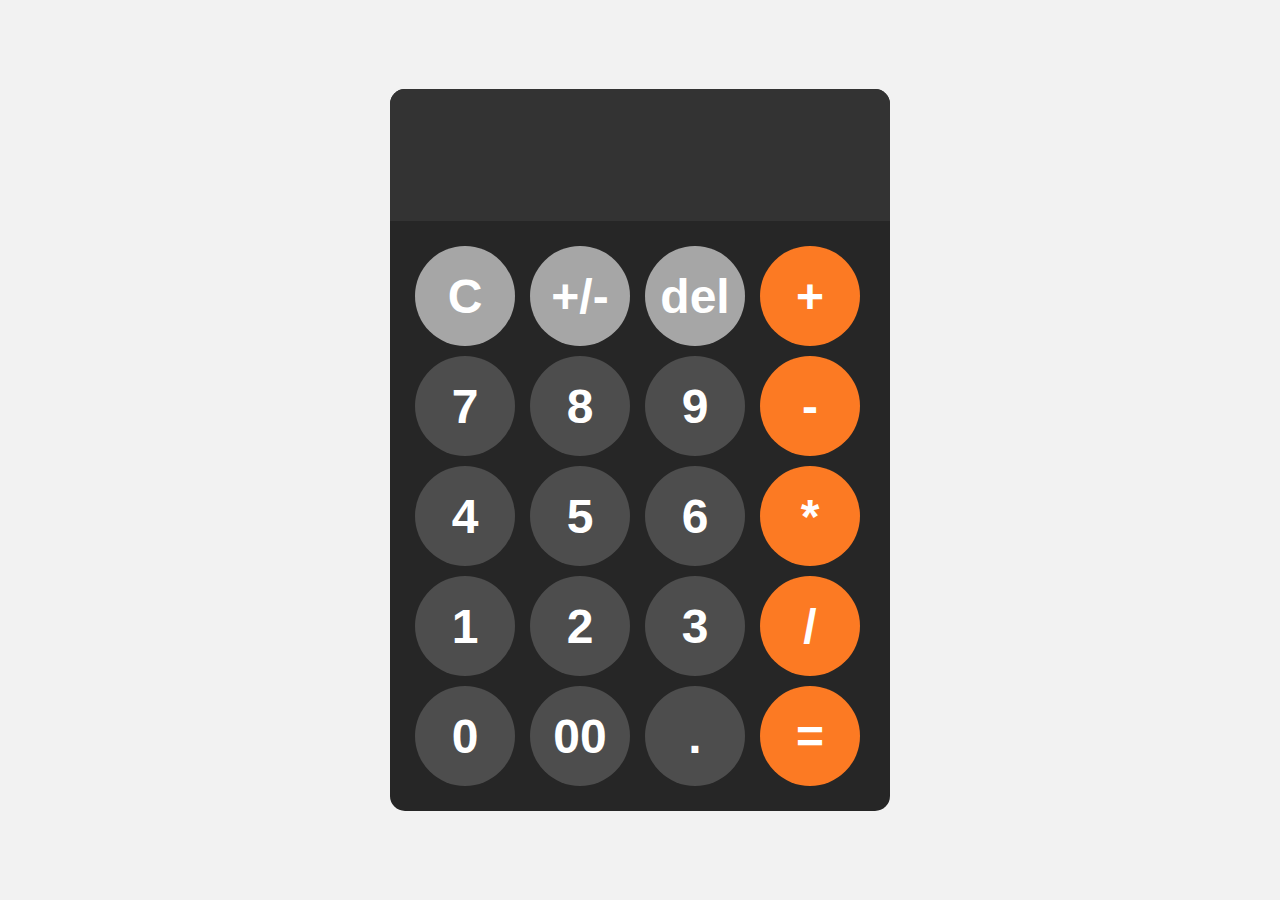
<file: Calculator/index.html>
<!DOCTYPE html>
<html lang="en">
<head>
    <meta charset="UTF-8">
    <meta name="viewport" content="width=device-width, initial-scale=1.0">
    <title>Calculator</title>
    <link rel="stylesheet" href="style.css">
</head>
<body>
    
    <div  class="calci">
        <input type="text" id="display" readonly>
        <div  class="grid">
        <button class="button btn-3">C</button>
        <button class="button btn-3">+/-</button>
        <button class="button btn-3">del</button>
        <button class="button button-1">+</button>

        <button class="button">7</button>
        <button class="button">8</button>
        <button class="button">9</button>
        <button class="button button-1">-</button>

        <button class="button">4</button>
        <button class="button">5</button>
        <button class="button">6</button>
        <button class="button button-1">*</button>

        <button class="button">1</button>
        <button class="button">2</button>
        <button class="button">3</button>
        <button class="button button-1">/</button>

        <button class="button">0</button>
        <button class="button">00</button>
        <button class="button">.</button>
        <button class="button button-1">=</button>
    </div>
</div>
<script src="script.js"></script>
    
</body>
</html>
</file>
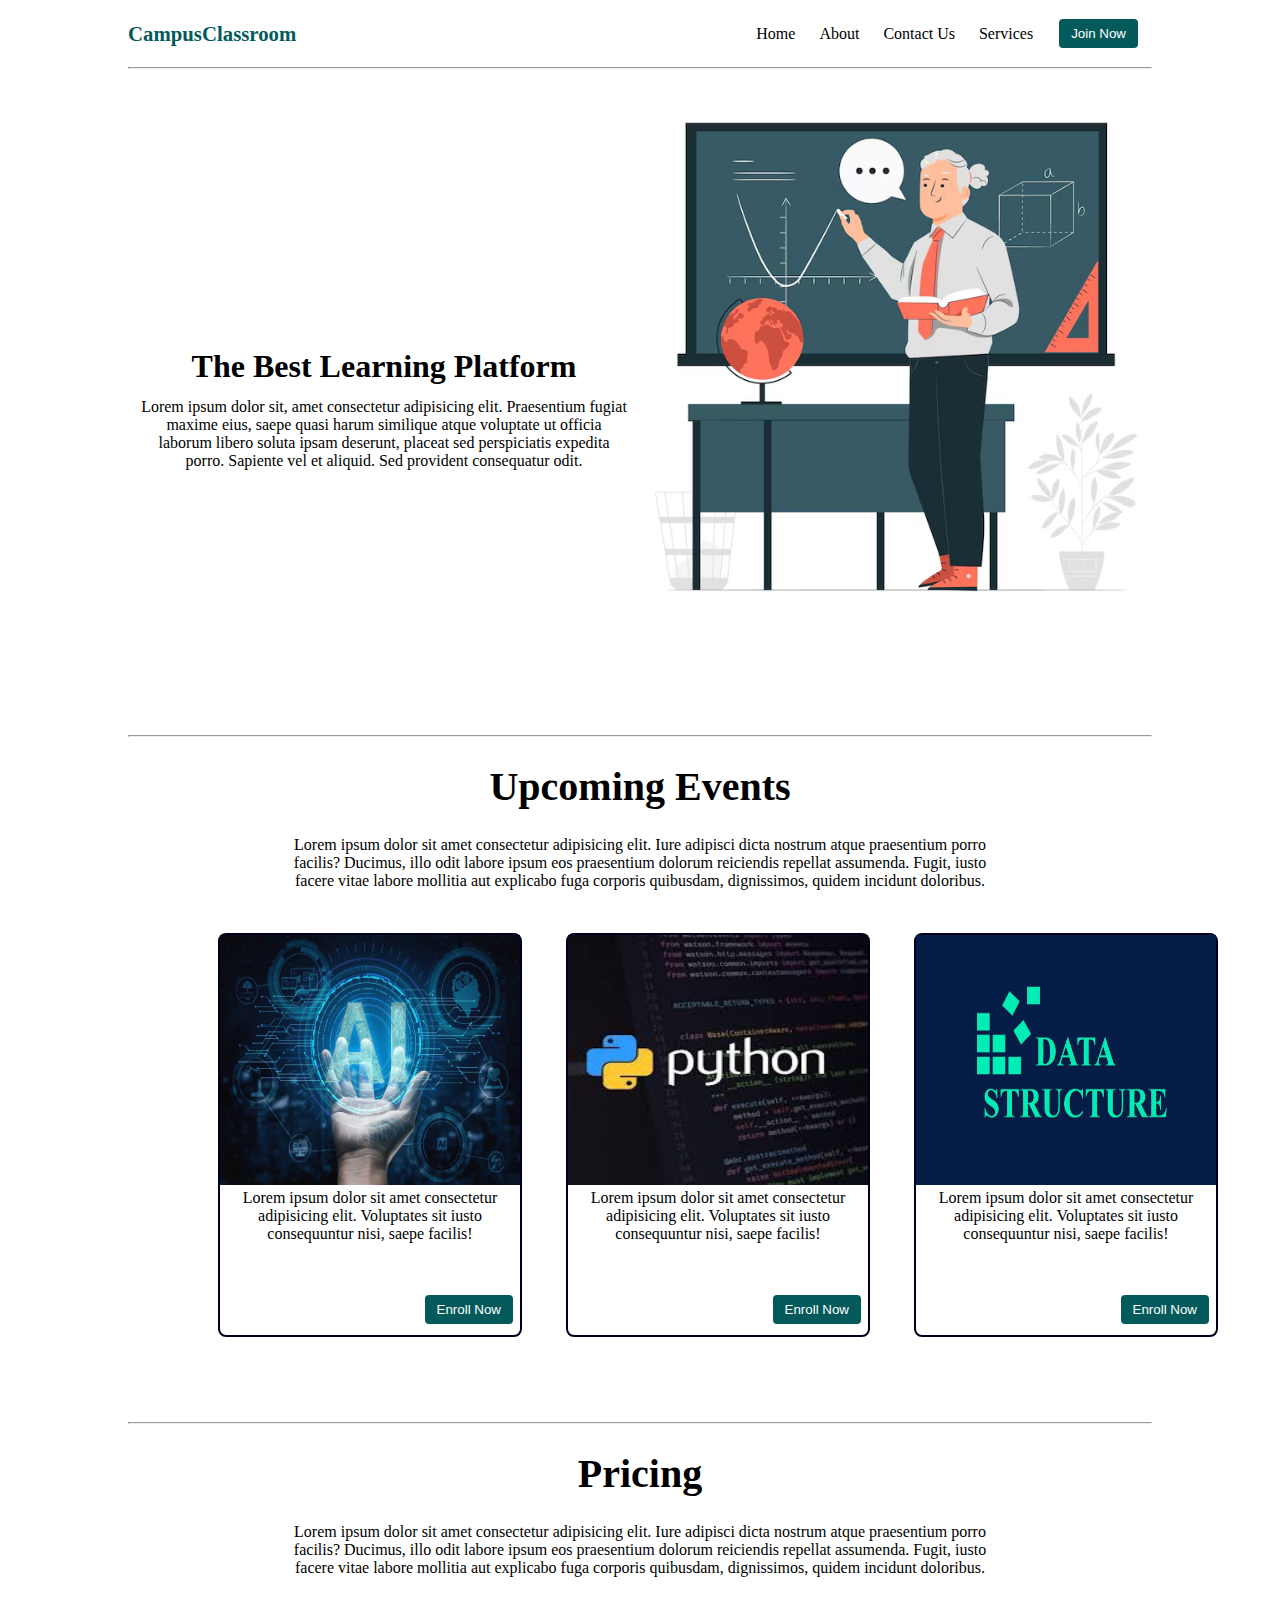
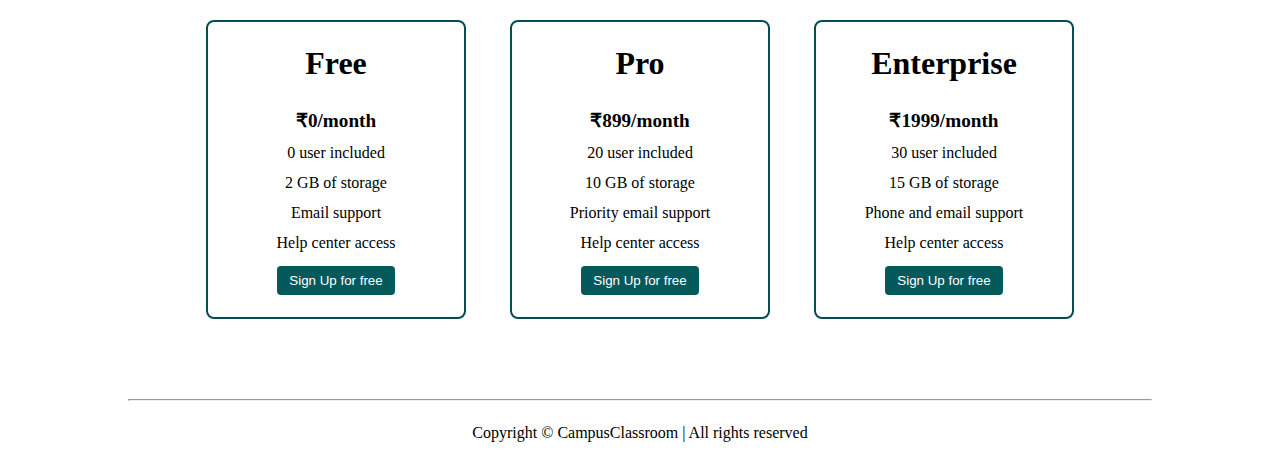
<file: Landing Page/index.html>
<!DOCTYPE html>
<html lang="en">

<head>
    <meta charset="UTF-8">
    <meta name="viewport" content="width=device-width, initial-scale=1.0">
    <title>Landing page</title>

    <link rel="stylesheet" href="styles.css">
</head>

<body class="overflow-x">
    <div class="container mx-auto ">
        <header>
            <nav class="flex justify-space-between">
                <div class=" logo font-bold flex item-center text-blue">CampusClassroom</div>
                <ul class="navbar flex item-center">
                    <li>Home</li>
                    <li>About</li>
                    <li>Contact Us</li>
                    <li>Services</li>
                    <li><button class="btn">Join Now</button></li>
                </ul>
            </nav>
            <hr>
        </header>
        <main class="min-h-screen ">
            <section class="section1">
                <div class="flex ">
                    <div class="topleft flex justify-center flex-col px-2">
                        <h1 class="my-1  text-center">The Best Learning Platform </h1>
                        <p class="text-center">Lorem ipsum dolor sit, amet consectetur adipisicing elit. Praesentium
                            fugiat maxime eius, saepe quasi harum similique atque voluptate ut officia laborum libero
                            soluta ipsam deserunt, placeat sed perspiciatis expedita porro. Sapiente vel et aliquid. Sed
                            provident consequatur odit.</p>
                    </div>
                    <div class="topright flex justify-center ">
                        <img class="instituteimg" src="22.avif" alt="">
                    </div>
                </div>
            </section>
            <hr>
            <section class="section3">
                <h1 class="text-center my-2">Upcoming Events</h1>
                <p class="my-2 par">Lorem ipsum dolor sit amet consectetur adipisicing elit. Iure adipisci dicta nostrum
                    atque praesentium porro facilis? Ducimus, illo odit labore ipsum eos praesentium dolorum reiciendis
                    repellat assumenda. Fugit, iusto facere vitae labore mollitia aut explicabo fuga corporis quibusdam,
                    dignissimos, quidem incidunt doloribus.</p>


                <div class="bigcont flex justify-space-between">
                    <div class="smallcont borderb">
                        <img class="item-center" src="where-is-ai-used.jpg" alt="">
                        <div class="cardbody text-center">
                            <p>Lorem ipsum dolor sit amet consectetur adipisicing elit. Voluptates sit iusto
                                consequuntur nisi, saepe facilis!</p>
                        </div>
                        <div class="butt"><button class="btn">Enroll Now</button></div>
                    </div>
                    <div class="smallcont borderb "><img class="" src="py.jpg" alt="">
                        <div class="cardbody text-center">
                            <p>Lorem ipsum dolor sit amet consectetur adipisicing elit. Voluptates sit iusto
                                consequuntur
                                nisi, saepe facilis!</p>
                        </div>
                        <div class="butt"><button class="btn">Enroll Now</button></div>

                    </div>
                    <div class="smallcont  borderb "><img class="" src="ds.jpg" alt="">
                        <div class="cardbody text-center">
                            <p>Lorem ipsum dolor sit amet consectetur adipisicing elit. Voluptates sit iusto
                                consequuntur
                                nisi, saepe facilis!</p>
                        </div>
                        <div class="butt"><button class="btn">Enroll Now</button></div>
                    </div>
                </div>
            </section>
            <hr>

            <section class="section2">
                <h1 class="text-center my-2">Pricing</h1>
                <p class="my-2">Lorem ipsum dolor sit amet consectetur adipisicing elit. Iure adipisci dicta nostrum
                    atque praesentium porro facilis? Ducimus, illo odit labore ipsum eos praesentium dolorum reiciendis
                    repellat assumenda. Fugit, iusto facere vitae labore mollitia aut explicabo fuga corporis quibusdam,
                    dignissimos, quidem incidunt doloribus.</p>
                <div class="boxes flex justify-center ">
                   
                    <div class="box">
                        <h2>Free</h2>
                        <ul>
                            <li class="highlighted">₹0/month</li>
                            <li>0 user included</li>
                            <li>2 GB of storage</li>
                            <li>Email support</li>
                            <li>Help center access</li>
                            <li><button class="btn">Sign Up for free </button></li>
                        </ul>
                    </div>
                    <div class="box">
                        <h2>Pro</h2>
                        <ul>
                            <li class="highlighted">₹899/month</li>
                            <li>20 user included</li>
                            <li>10 GB of storage</li>
                            <li>Priority email support</li>
                            <li>Help center access</li>
                            <li><button class="btn">Sign Up for free </button></li>
                        </ul>
                    </div>
                    <div class="box">
                        <h2>Enterprise</h2>
                        <ul>
                            <li class="highlighted">₹1999/month</li>
                            <li>30 user included</li>
                            <li>15 GB of storage</li>
                            <li>Phone and email support</li>
                            <li>Help center access</li>
                            <li><button class="btn">Sign Up for free </button></li>
                        </ul>
                    </div>

                </div>
            </section>
            <hr>


        </main>
        <footer>
            Copyright &copy; CampusClassroom | All rights reserved
        </footer>
    </div>

</body>

</html>
</file>
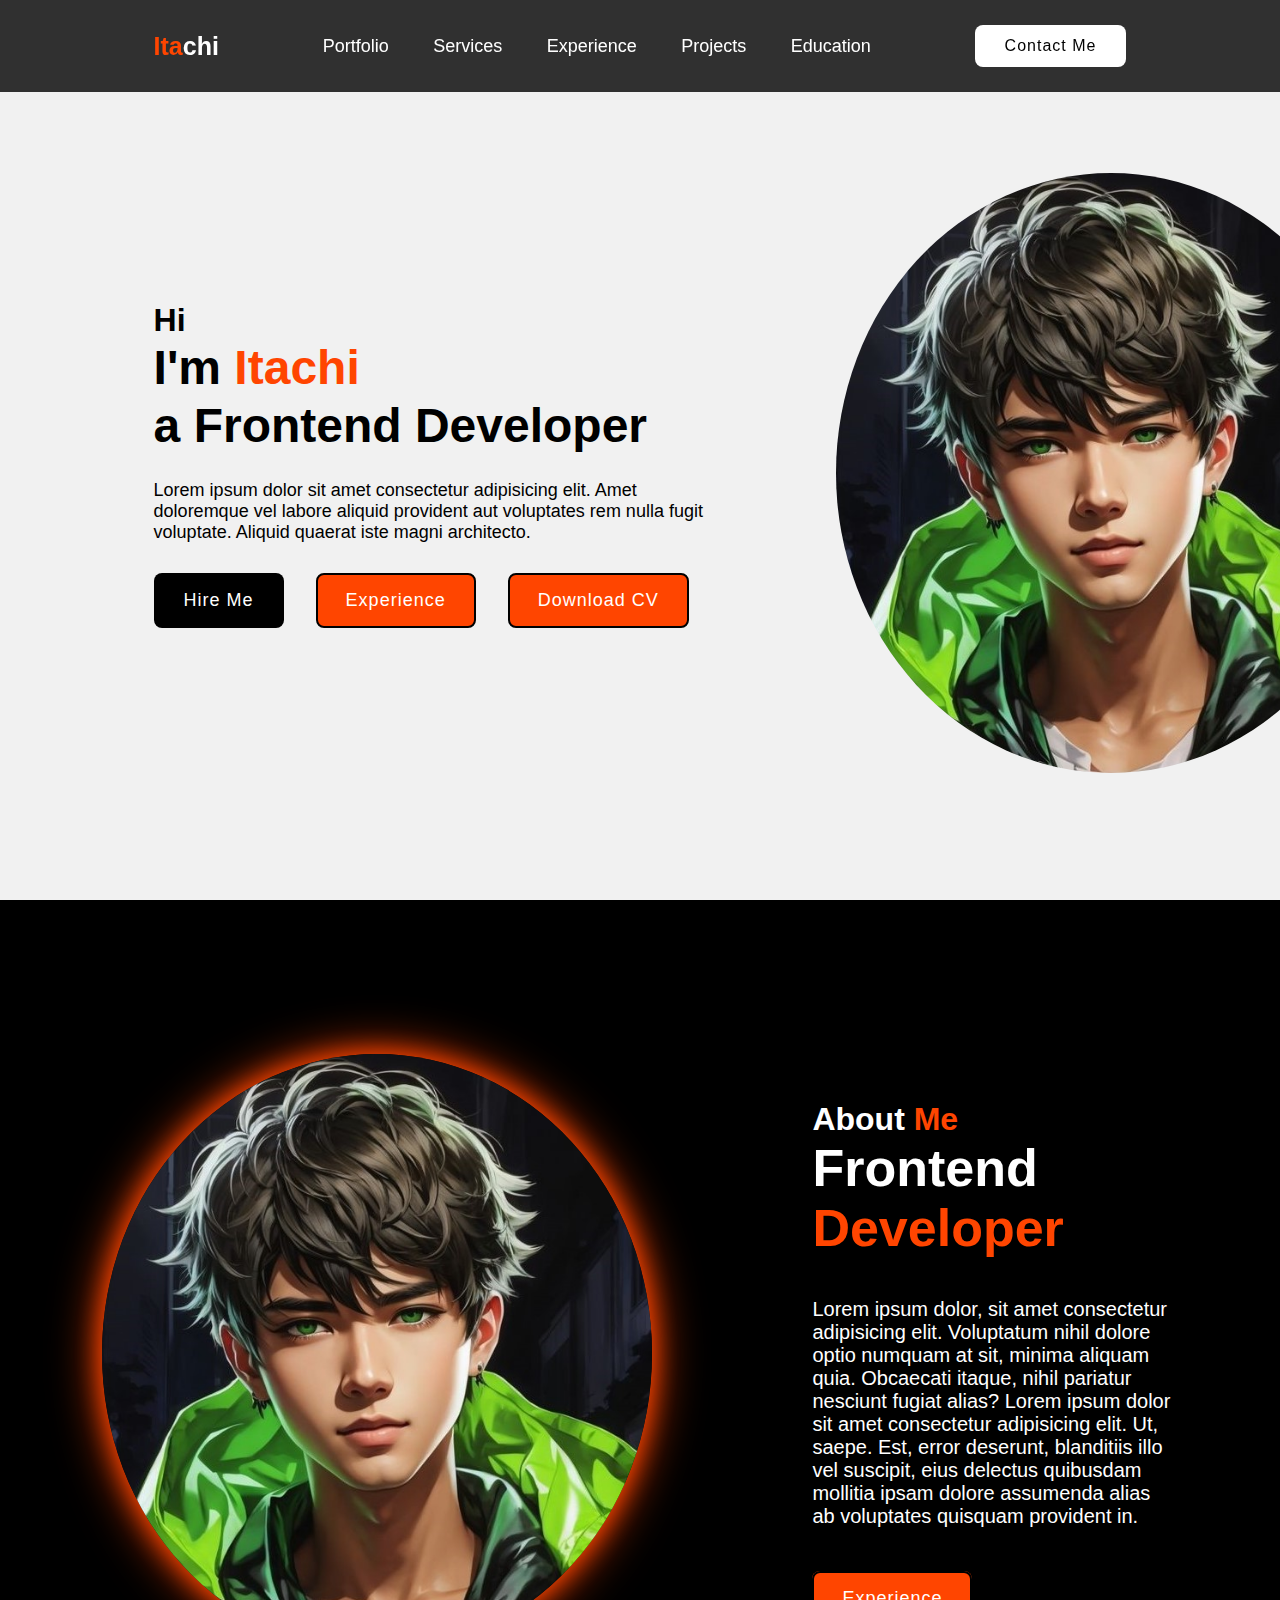
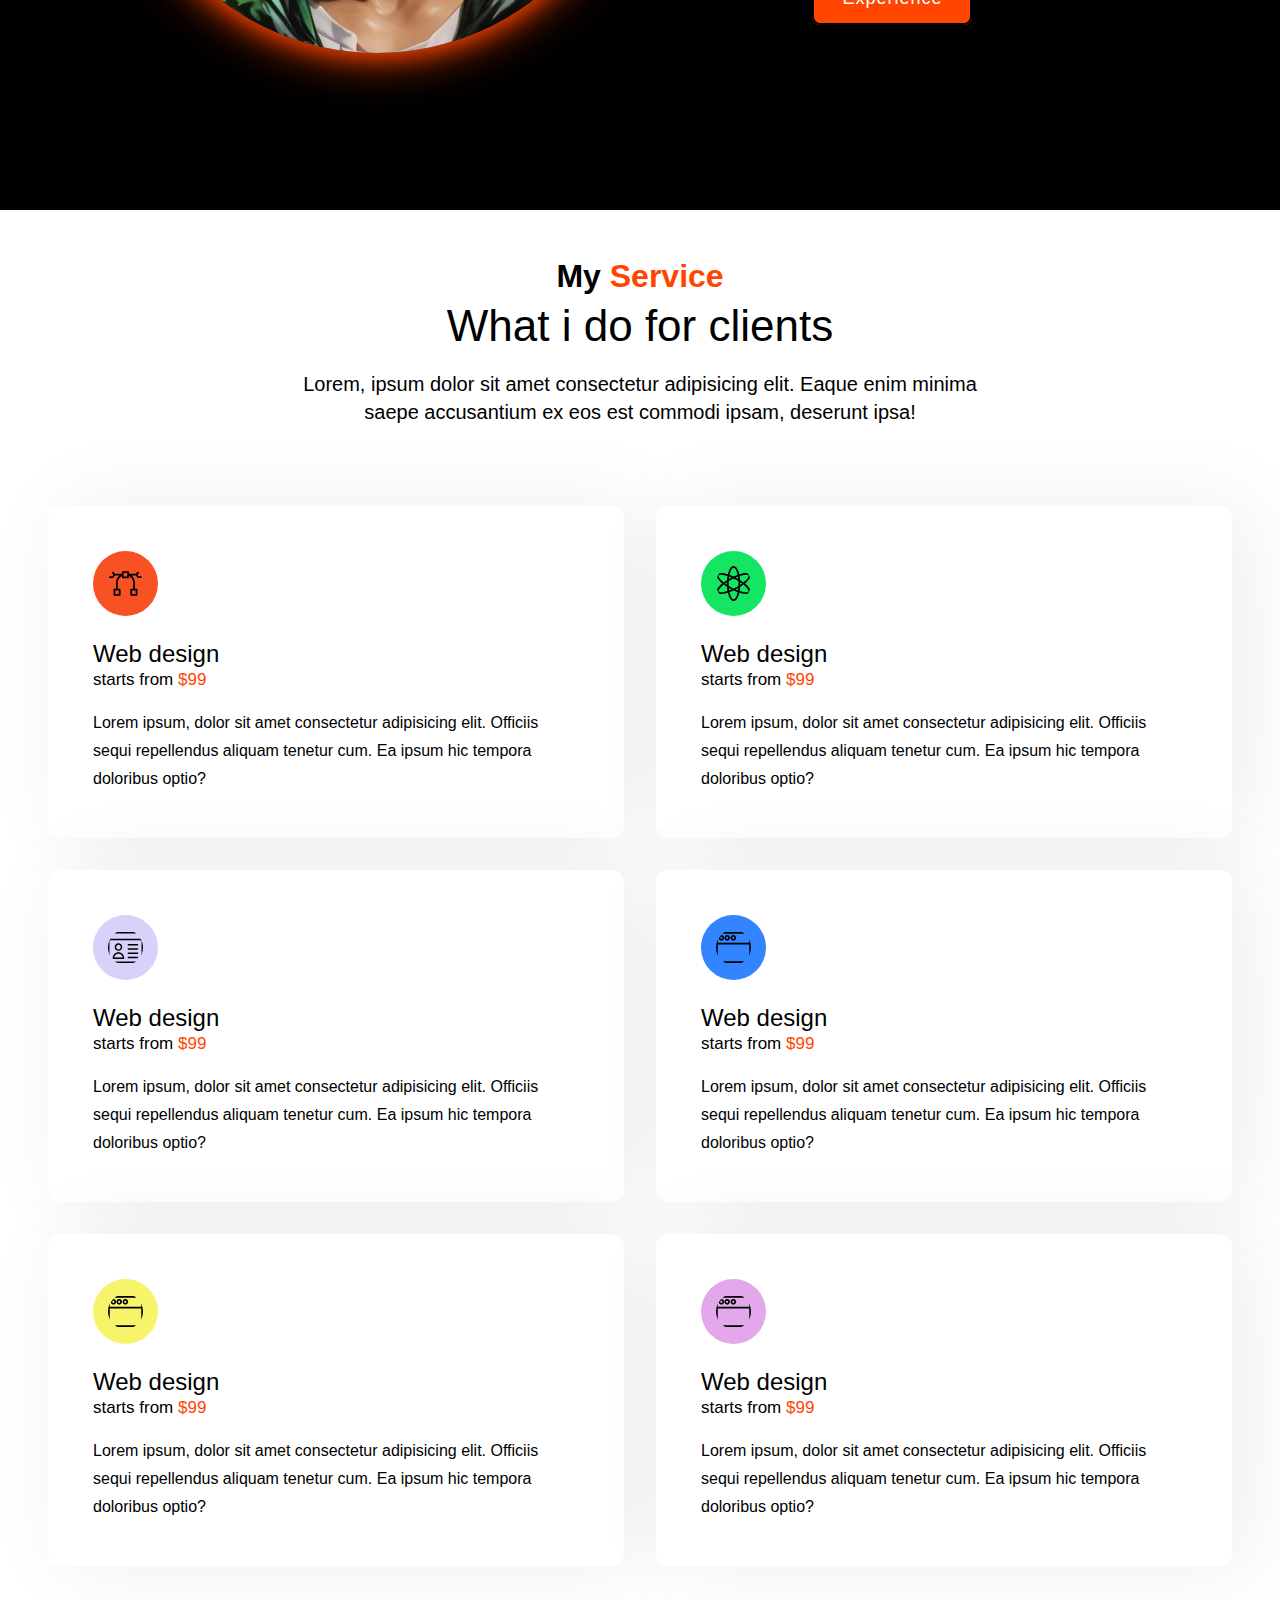
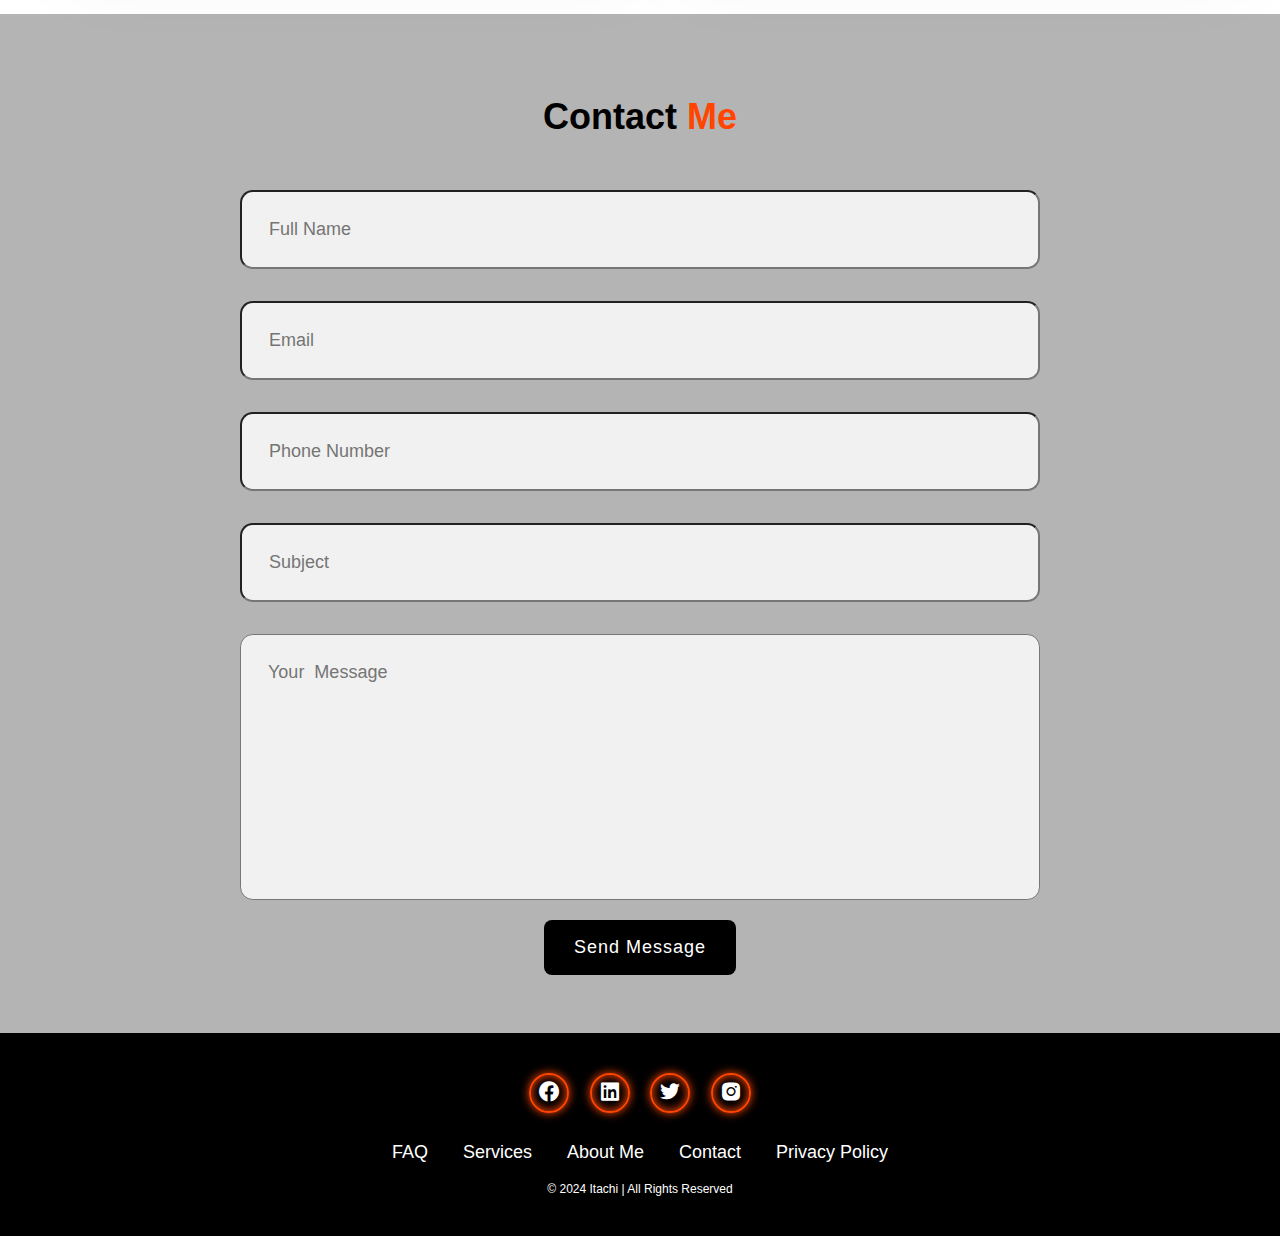
<file: Portfolio/index.html>
<!DOCTYPE html>
<html lang="en">

<head>
    <meta charset="UTF-8">
    <meta name="viewport" content="width=device-width, initial-scale=1.0">
    <title>Itachi</title>
    <link rel="stylesheet" href="styles.css">
    <link href='https://unpkg.com/boxicons@2.1.4/css/boxicons.min.css' rel='stylesheet'>
</head>

<body>
    <header class="header">
        <a href="#" class="logo"><span>Ita</span>chi</a>
        <nav class="navbar">
            <a href="#" class="active">Portfolio</a>
            <a href="#">Services</a>
            <a href="#">Experience</a>
            <a href="#">Projects</a>
            <a href="#">Education</a>
        </nav>
        <a href="#" class="contact">Contact Me</a>

    </header>
    <section class="home">
        <div class="home-content">
            <h3>Hi</h3>
            <h1>I'm <span>Itachi<br></span> a Frontend Developer</h1>
            <p>Lorem ipsum dolor sit amet consectetur adipisicing elit. Amet doloremque vel labore aliquid provident aut
                voluptates rem nulla fugit voluptate. Aliquid quaerat iste magni architecto.</p>
            <div class="btn-box">
                <button class="btn-1">Hire Me</button>
                <button class="btn-2">Experience</button>
                <a href="resume1.pdf" download target="_blank" class="btn-2">Download CV</a>
            </div>
        </div>
        <div class="img-box">
            <img src="img2.jpg" alt="">
        </div>
    </section>
    <section class="about">
        <div class="about-img">
            <img src="img2.jpg" alt="">
        </div>
        <div class="about-content">
            <h2 class="heading">About <span>Me</span></h2>
            <h3>Frontend <span>Developer </span></h3>
            <p>Lorem ipsum dolor, sit amet consectetur adipisicing elit. Voluptatum nihil dolore optio numquam at sit,
                minima aliquam quia. Obcaecati itaque, nihil pariatur nesciunt fugiat alias? Lorem ipsum dolor sit amet
                consectetur adipisicing elit. Ut, saepe. Est, error deserunt, blanditiis illo vel suscipit, eius
                delectus quibusdam mollitia ipsam dolore assumenda alias ab voluptates quisquam provident in.</p>
            <a href="#" class="btn-2">Experience</a>
        </div>
    </section>
<!-- Services -->
<!-- Services -->
<!-- Services -->
<!-- Services -->
<!-- Services -->
<!-- Services -->
<!-- Services -->
<!-- Services -->
<section class="service" id="service">
    <div class="heading">
      <h3 class="lala" id="Service">My <span>Service</span></h3>
      <h2>What i do for clients</h2>
      <p>Lorem, ipsum dolor sit amet consectetur adipisicing elit. Eaque enim minima saepe accusantium ex eos est commodi ipsam, deserunt ipsa!</p>
    </div>
  
    <div class="service-content">
      <div class="row">
        <div class="s s-one">
          <img src="anchor.svg">
        </div>
        <h3>Web design</h3>
        <h5>starts from <span>$99</span></h5>
        <p>Lorem ipsum, dolor sit amet consectetur adipisicing elit. Officiis sequi repellendus aliquam tenetur cum. Ea ipsum hic tempora doloribus optio?</p>
      </div>
  
      <div class="row">
        <div class="s s-two">
          <img src="physics.svg">
        </div>
        <h3>Web design</h3>
        <h5>starts from <span>$99</span></h5>
        <p>Lorem ipsum, dolor sit amet consectetur adipisicing elit. Officiis sequi repellendus aliquam tenetur cum. Ea ipsum hic tempora doloribus optio?</p>
      </div>
  
      <div class="row">
        <div class="s s-three">
          <img src="contact.svg">
        </div>
        <h3>Web design</h3>
        <h5>starts from <span>$99</span></h5>
        <p>Lorem ipsum, dolor sit amet consectetur adipisicing elit. Officiis sequi repellendus aliquam tenetur cum. Ea ipsum hic tempora doloribus optio?</p>
      </div>
  
      <div class="row">
        <div class="s s-four">
          <img src="web.svg">
        </div>
        <h3>Web design</h3>
        <h5>starts from <span>$99</span></h5>
        <p>Lorem ipsum, dolor sit amet consectetur adipisicing elit. Officiis sequi repellendus aliquam tenetur cum. Ea ipsum hic tempora doloribus optio?</p>
      </div>
      <div class="row">
        <div class="s s-five">
          <img src="web.svg">
        </div>
        <h3>Web design</h3>
        <h5>starts from <span>$99</span></h5>
        <p>Lorem ipsum, dolor sit amet consectetur adipisicing elit. Officiis sequi repellendus aliquam tenetur cum. Ea ipsum hic tempora doloribus optio?</p>
      </div>
      <div class="row">
        <div class="s s-six">
          <img src="web.svg">
        </div>
        <h3>Web design</h3>
        <h5>starts from <span>$99</span></h5>
        <p>Lorem ipsum, dolor sit amet consectetur adipisicing elit. Officiis sequi repellendus aliquam tenetur cum. Ea ipsum hic tempora doloribus optio?</p>
      </div>
    </section>
<!-- Services -->
<!-- Services -->
<!-- Services -->
<!-- Services -->
<!-- Services -->
<!-- Services -->
<!-- Services -->
<!-- Services -->

    <section style="background-color: rgba(0, 0, 0, 0.295);" class="contact-form">
        <h2 class="contact-me">Contact <span>Me</span></h2>

        <form action="#">
            <div class="input-box">
                <input type="text" placeholder="Full Name">
                <input type="email" placeholder="Email">
            </div>
            <div class="input-box">
                <input type="Phone" placeholder="Phone Number" maxlength="10" minlength="10">
                <input type="text" placeholder="Subject">
            </div>

            <textarea name="" id="" cols="30" rows="10" placeholder="Your  Message"></textarea>
            <input type="submit" value="Send Message" class="btn-1">
        </form>
    </section>


    <footer class="footer">
        <div class="social">
            <a href="#"><i class='bx bxl-facebook-circle'></i></a>
            <a href="#"><i class='bx bxl-linkedin-square'></i></a>
            <a href="#"><i class='bx bxl-twitter'></i></a>
            <a href="#"><i class='bx bxl-instagram-alt'></i></a>
        </div>
        <ul class="list">
            <li>
                <a href="#">FAQ</a>
            </li>
            <li>
                <a href="#">Services</a>
            </li>
            <li>
                <a href="#">About Me</a>
            </li>
            <li>
                <a href="#">Contact</a>
            </li>
            <li>
                <a href="#">Privacy Policy</a>
            </li>
        </ul>
        <p class="copyright">&copy; 2024 Itachi | All Rights Reserved</p>
    </footer>
</body>

</html>
</file>
<file: Calculator/style.css>
body{
    display: flex;
    justify-content: center;
    align-items: center;
    margin: 0;
    height: 100vh;
    background-color:rgb(242, 242, 242);

}

.calci{
    font-family: Arial, Helvetica, sans-serif;
    background-color:rgb(38, 38, 38);
    border-radius: 15px;
    max-width: 500px;
    overflow: hidden;
}

#display{
    width: 100%;
    padding: 20px;
    font-size: 5rem;
    text-align: left;
    border: none;
    color: white;
    background-color: rgb(51, 51, 51);
}

.grid{
    display:grid;
    grid-template-columns: repeat(4,1fr);
    gap: 10px;
    padding: 25px;

}

button{
    width: 100px;
    height: 100px;
    border-radius: 50px;
    border: none;
    background-color: rgb(77, 77, 77);
    color: white;
    font-size: 3rem;
    font-weight: bold;
    cursor: pointer;
    &:hover{
        background-color: rgb(102, 102, 102);
    }
    
}
.button-1{
    background-color: rgb(252, 122, 35);
    &:hover{
        background-color: rgb(252, 149, 81);
    }
}
.btn-3{
    background-color: rgba(212, 212, 212, 0.74);
    &:hover{
        background-color: rgb(212, 212, 212);
    }
}
.center{
    text-align: center;
}
</file>
<file: Landing Page/styles.css>
* {
    margin: 0;
    padding: 0;
}


.min-h-screen{
    min-height: 100vh;
}

.mx-auto{
    margin-left: auto;
    margin-right: auto;
}
.flex{
    display:flex;
}
.item-center{
    align-items: center;
}
.justify-center{
    justify-content: center;
}
.justify-space-between{
    justify-content: space-between;
}
.justify-space-evenly{
    justify-content: space-evenly;
}
.font-bold{
    font-weight: 900;
}
.flex-col{
    flex-direction: column;
}

.my-1{
    margin-top: 13px;
    margin-bottom: 13px;
}
.my-2{
    margin-top: 26px;
    margin-bottom: 26px;
}
.px-2{
    padding-left:13px ;
    padding-right: 13px;
}

.text-blue{
    color: rgb(4, 90, 90);

}
.btn{
    padding:7px 12px ;
    border: 2px solid white;
    border-radius: 6px;
    color: white;
    cursor:pointer;
    background-color: rgb(4, 90, 90);
}
.overflow{
    overflow-x:hidden;
}
.logo{
    font-size:1.3rem;
}
.text-center{
    text-align: center;
}
.highlighted{
    font-size: 1.2rem;
    font-weight: bolder;
}
footer{
    padding:23px;
    text-align:center;
}



.container {
    max-width: 80vw;
}

.navbar {
    display: flex;
    height: 67px;
}

.navbar li {
    list-style: none;
    margin: 0 12px;

}

.topleft {
    width: 50%;

}

.topright {
    width: 50%;

}



.section1 {
    max-height: 80vh;
    margin-bottom: 5px;
    margin-top: 5px;
}

.section1 h1 {
    font-size: 2rem;
}

.section2 h1 {
    font-size: 2.5rem;
}

.section2 {
    max-height:80vh;
    padding-left: 63px;
    padding-right: 63px;
    padding-bottom: 63px;
}
.box{
    
    padding: 8px 0;
    margin:12px 22px;
    min-width: 20vw;
    border: 2px solid rgb(4, 78, 83);
    text-align: center;
    border-radius:8px ;
}
.box ul{
    list-style-type: none;
}
.box ul li{
   margin: 12px 2px;
}
.box h2{
    font-size: 2rem;
    padding: 15px 0; 
}
.section2 p{
    padding:0 8vw;
    text-align: center;
}
.instituteimg{
    height: 80%;
    margin:15px ;
}
.boxes{
    padding:5px;
}

.section3 {
    max-height: 80vh;
    margin-bottom: 5px;
    margin-top: 5px;
}
.section3 h1 {
    font-size: 2.5rem;
}
.smallcont img{
    
    height:250px;
    width:300px;

}

.smallcont{
    height: 400px;
    width: 300px;
}
.borderb{
    border: 2px solid rgb(1, 1, 31);
}
.par{
    text-align: center;
    padding:0 8vw;
}
.bigcont{
    padding:5px;
}
.smallcont{
    margin:12px 22px;
    border-radius:8px ;
}
.section3 {
    max-height:80vh;
    padding-left: 63px;
    padding-right: 63px;
    padding-bottom: 63px;
}
.butt{
    text-align: right;
    padding: 50px 5px;
}
</file>
<file: Portfolio/styles.css>
* {
    margin: 0;
    padding: 0;
    box-sizing: border-box;
    font-family: 'Lucida Sans', 'Lucida Sans Regular', 'Lucida Grande', 'Lucida Sans Unicode', Geneva, Verdana, sans-serif;
    text-decoration: none;
    list-style: none;
}

.header {
    position: fixed;
    top: 0;
    left: 0;
    width: 100%;
    padding: 25px 12%;
    background-color: rgba(0, 0, 0, 0.8);
    backdrop-filter: blur(10px);
    display: flex;
    justify-content: space-between;
    align-items: center;
    z-index: 100;
}

.logo {
    font-size: 25px;
    color: white;
    font-weight: 600;
    transition: 0.3s ease;

    &:hover {
        color: orangered;
        text-shadow: 0 0 25px orangered,
            0 0 50px orangered;
        transform: scale(1.1);
    
    }
}



span {
    color: orangered;
}

.navbar a {
    font-size: 18px;
    color: white;
    font-weight: 500;
    margin: 0 20px;
    border-bottom: 3px solid transparent;
    transition: 0.3s ease;
}

.navbar a:hover,
.navbar a:active {
    color: orangered;
    border-bottom: 3px solid orangered;
}

.contact {
    background-color: white;
    padding: 10px 28px;
    color: black;
    border: 2px solid transparent;
    font-size: 16px;
    border-radius: 8px;
    font: weight 600px;
    
    letter-spacing: 1px;
    transition: 0.3s ease;
}

.contact:hover {
    color: white;
    background-color: orangered;
    box-shadow: 0 0 25px orangered;
}

.home {
    display: flex;
    width: 100%;
    min-height: 100vh;
    background-color: rgb(241, 241, 241);
    align-items: center;
    gap: 7em;
    padding: 30px 12% 0;

}

.home-content {
    max-width: 800px;
}

.home-content h3 {
    font-size: 32px;

}

.home-content h1 {
    font-size: 48px;
    line-height: 1.2;

}

.home-content p {
    font-size: 18px;
    margin: 25px 0 30px;
}

.btn-box {
    width: 570px;
    display: flex;
    gap: 2em;
}

.btn-1 {
    padding: 15px 28px;
    background-color: black;
    color: white;
    border: 2px solid transparent;
    border-radius: 8px;
    font-size: 18px;
    letter-spacing: 1px;
    font-weight: 600px;
    transition: 0.3s ease;
    cursor: pointer;

    &:hover {
        background-color: white;
        color: black;
        border: 2px solid black;
    }
    
}


.btn-2 {
    padding: 15px 28px;
    background-color: orangered;
    color: white;
    border: 2px solid black;
    border-radius: 8px;
    font-size: 18px;
    letter-spacing: 1px;
    font-weight: 600px;
    transition: 0.3s ease;
    cursor: pointer;

    &:hover{
        background-color: white;
        color: orangered;
       
    }

}

.img-box img{
    margin-top:20px;
    border-radius: 50%;
    width:550px;
    height: 600px;
    
}

::-webkit-scrollbar{
    width:15px;
}
::-webkit-scrollbar-thumb{
    background-color: orangered;
}
::-webkit-scrollbar-track{
    background-color: rgba(0, 0, 0, 0.6);
    width:50px;
}

.about{
    display: flex;
    justify-content: center;
    align-items: center;
    padding:12% 8%;
    gap:10em;
    background-color: black;
}

.about-img img{
    position:relative;
    width: 550px;
    box-shadow:0 0 25px orangered,
               0 0 50px orangered;
    border-radius: 50%;           
}

.about-content h2{
    text-align:left;
    color: white;
    font-size:32px;
}
.about-content h3{
    font-size: 52px;
    color:white;
}
.about-content p{
    color: white;
    font-size:20px;
    margin: 2em 0 3em;

}
.contact-form{
    padding-top:10px ;
    padding-bottom:10px ;
}

.contact-form h2{
    text-align:center;
    margin-top:2em;
    margin-bottom: 1em;
    font-size: 36px;
}
.contact-form form{
    max-width:50em ;
    margin:1rem auto;
    text-align:center;
    margin-bottom:3em ;

}
.contact-form form .input-box{
    display:flex;
    justify-content: center;
    flex-wrap: wrap;

}
.contact-form form .input-box input,
.contact-form form textarea{
    width:100%;
    padding: 1.5em;
    font-size:18px;
    color:black;
    background-color: rgb(241, 241, 241);
    border-radius: .8rem;
    margin: 1rem 0;
    resize: none;

}

.footer {
    position: relative;
    bottom: 0;
    width: 100%;
    padding: 40px 0;
    background-color: black;


}

.footer .social{
    text-align: center;
    padding-bottom: 25px;
    color: white;
}
.footer .social a {
    font-size: 24px;
    color: white;
    border: 2px solid orangered;
    width: 40px;
    height: 40px;
    line-height: 38px;
    display: inline-block;
    text-align: center;
    border-radius: 50%;
    margin:0 8px ;
    box-shadow: inset 0 0 10px orangered, 0 0 10px orangered;
    transition: 0.3s ease ;
     
    & :hover{
        transform: scale(1.2)translateY(-10px);
        color: orangered;
        border: 2px solid orangered;
        box-shadow: inset 0 0 10px orangered, 0 0 10px orangered;
        border-radius: 50%;
       
    }
   
}

.footer ul{
    margin-top:0;
    padding: 0;
    font-size: 18px;
    line-height: 1.6;
    margin-bottom: 0;
    text-align: center;
}
.footer ul li a{
    color: white;
    border-bottom: 3px solid transparent;
    transition: 0.3s ease;
    
    &:hover{
        border-bottom: 3px solid orangered;
    }
}

.footer ul li{
    display: inline-block;
    padding : 0 15px;
}

.footer .copyright{
    margin-top:15px;
    text-align: center;
    font-size: 12px;
    color: white;
}

.service{
    margin: 3rem;
}

.service-content{   
	display: grid;
	grid-template-columns: repeat(auto-fit, minmax(400px, auto));
	grid-gap: 2rem;
	align-items: center;
	margin-top: 5rem;
}
.row{ 
	background: #ffffff;
	box-shadow: 18px 0px 87px 0px rgb(10 15 70 / 7%);
	border-radius: 12px;
	padding: 45px 45px 45px 45px;
	transition: ease .45s;
	cursor: pointer;
}
.s img{ 
	height: 65px;
	width: 65px;
	background: #f75124;
	padding: 15px;
	border-radius: 50%;
	margin-bottom: 20px;
}
.s.s-two img{
	background: #14e664;
}
.s.s-three img{
	background: #d9d1fa;
}
.s.s-four img{
	background: #3284ff;
}
.s.s-five img{
	background: #f7f46c;
}
.s.s-six img{
	background: #e3a8eb;
}
.row h3{
	font-size: 24px;
	font-weight: 500;
	margin-bottom: 2px;
}
.row h5{
	font-size: 17px;
	font-weight: 500;
	margin-bottom: 19px;
}
.row p{
	font-size: var(--p-font);
	color: var(--secound-color);
	line-height: 28px;
}
.row:hover{
	will-change: transform;
	transform: perspective(1000px) rotateX(4.80deg) rotateY(10.23deg) scale3d(1.05,1.05,1.05);
}

.heading{ 
	text-align: center;
}
 .heading h2{ 
	font-size: 44px;
	font-weight: 500;
	margin: 7px 0px 20px;
	line-height: 1.1;
}
 .heading .lala{ 
	color: var(--main-color);
	font-size: 32px;
	font-weight: 600;
}
 .heading p{ 
    padding: 0 238px;
	font-size: 20px;
	color: var(--secound-color);
	line-height: 28px ;

}
</file>
